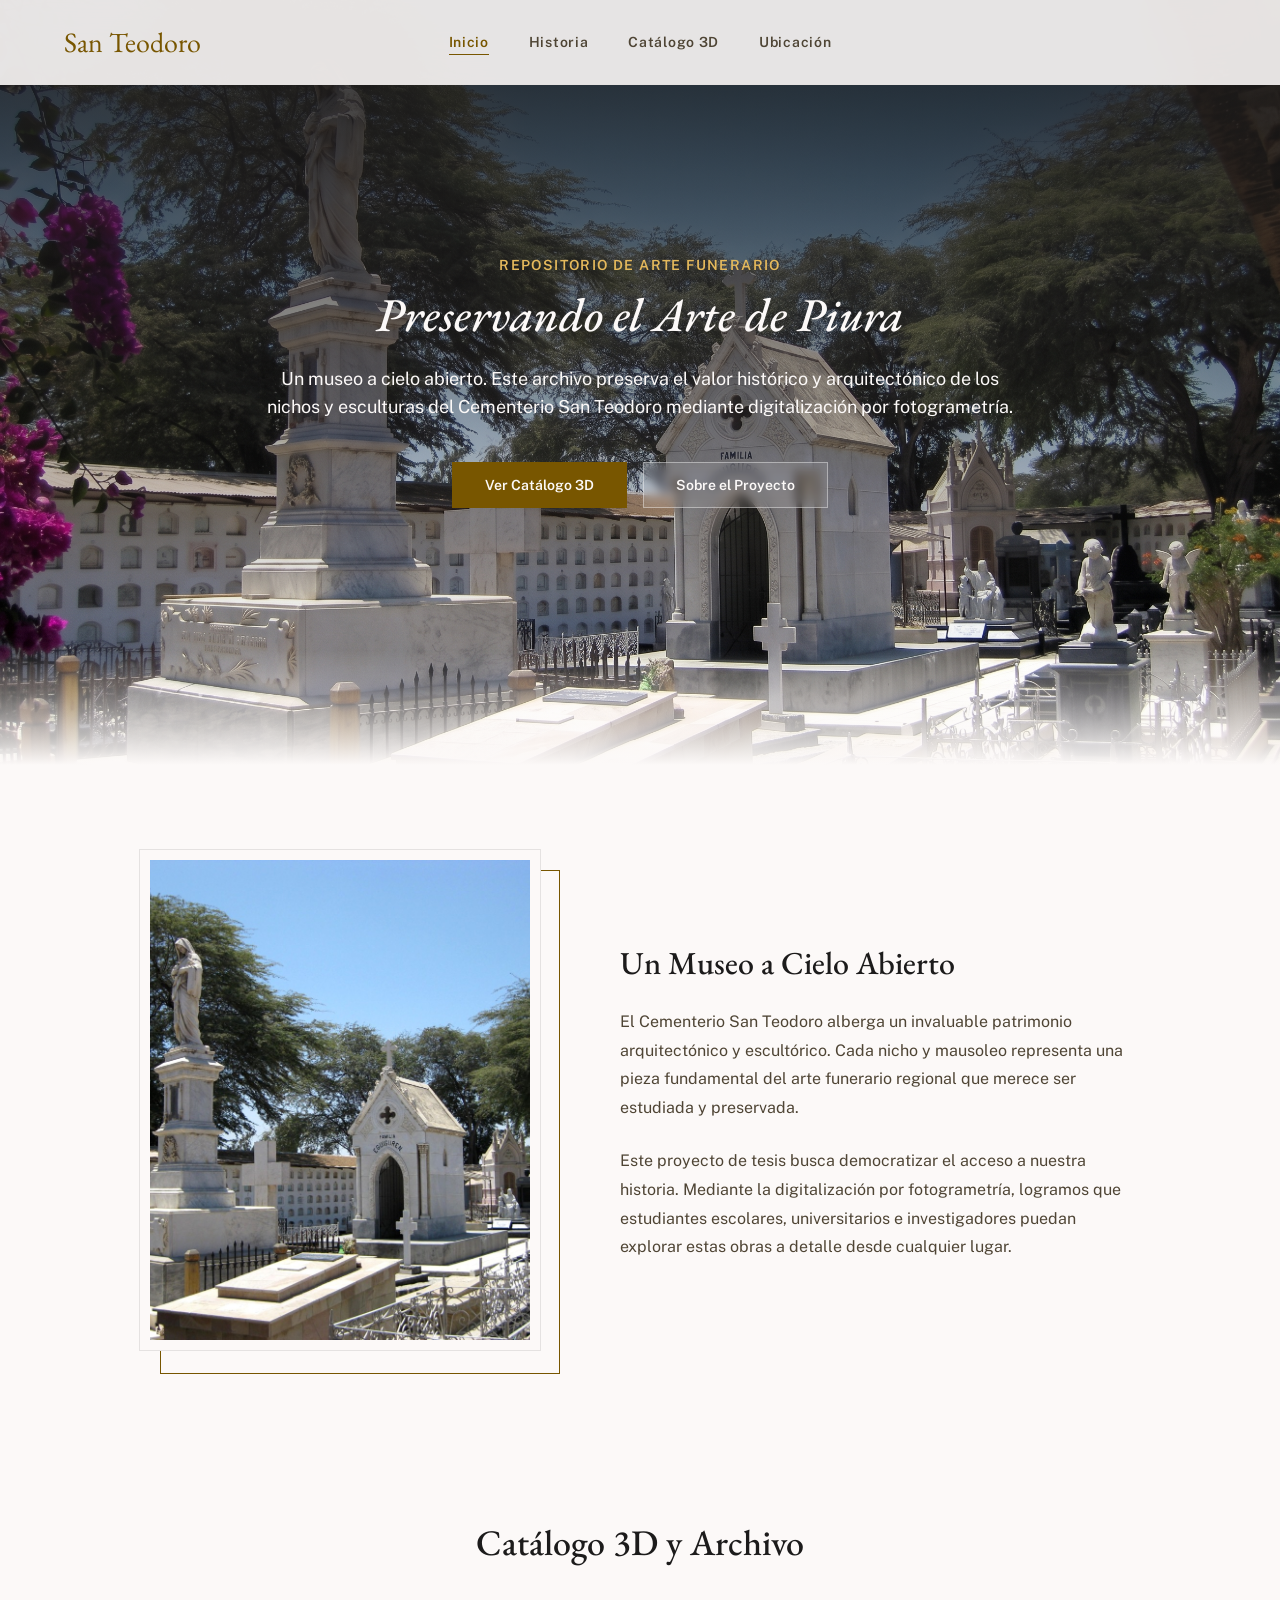
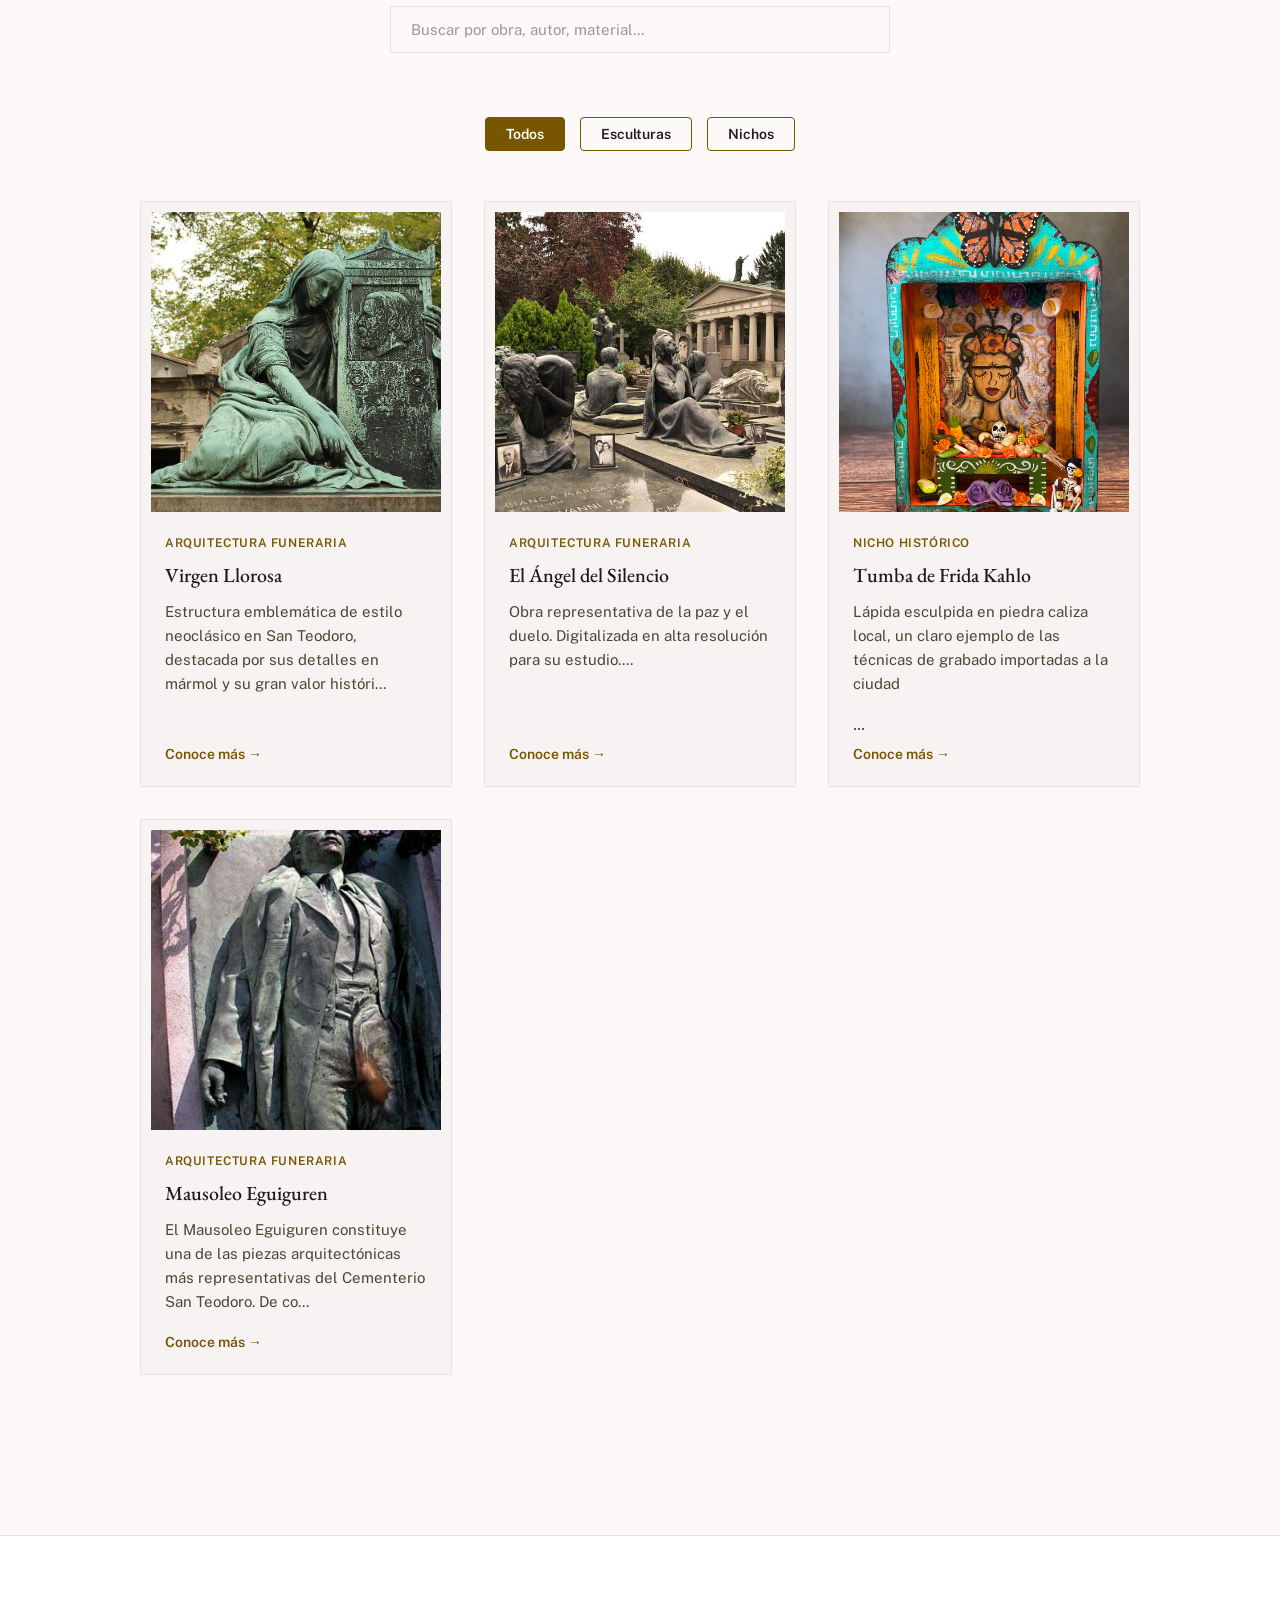
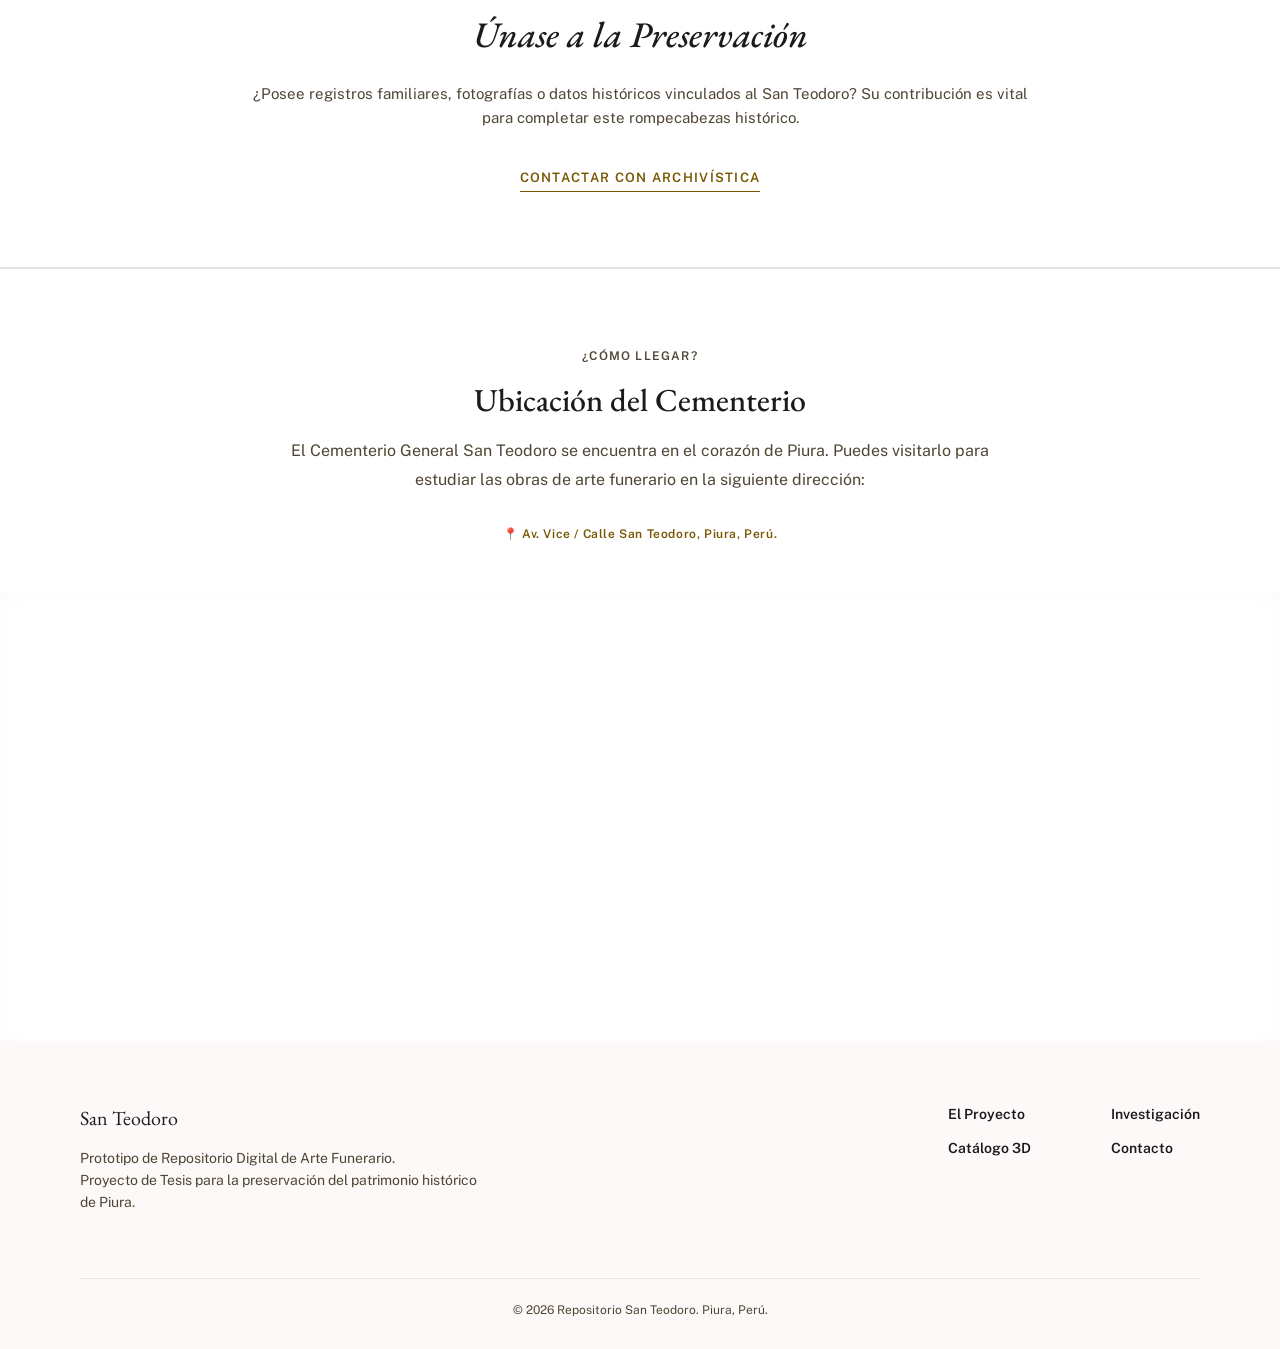
<file: index.html>
<!doctype html>
<html lang="es">
   <head>
      <meta charset="UTF-8" />
      <meta name="viewport" content="width=device-width, initial-scale=1.0" />
      <title>Archivo Digital San Teodoro</title>

      <link rel="preconnect" href="https://fonts.googleapis.com" />
      <link rel="preconnect" href="https://fonts.gstatic.com" crossorigin />
      <link
         href="https://fonts.googleapis.com/css2?family=EB+Garamond:wght@500&family=Public+Sans:wght@400;600&display=swap"
         rel="stylesheet"
      />

      <link rel="stylesheet" href="css/styles.css" />
   </head>
   <body class="grid-container">
      <header class="header">
         <div class="header__logo">San Teodoro</div>
         <nav class="header__nav nav">
            <ul class="nav__list">
               <li class="nav__item">
                  <a href="#inicio" class="nav__link nav__link--active"
                     >Inicio</a
                  >
               </li>
               <li class="nav__item">
                  <a href="#historia" class="nav__link">Historia</a>
               </li>
               <li class="nav__item">
                  <a href="#catalogo" class="nav__link">Catálogo 3D</a>
               </li>
               <li class="nav__item">
                  <a href="#location" class="nav__link">Ubicación</a>
               </li>
            </ul>
         </nav>
         <div class="header__icon"></div>
      </header>

      <main class="main">
         <section class="hero" id="inicio">
            <div class="hero__overlay"></div>
            <div class="hero__content">
               <span class="hero__label">REPOSITORIO DE ARTE FUNERARIO</span>

               <h1 class="hero__title">Preservando el Arte de Piura</h1>

               <p class="hero__text">
                  Un museo a cielo abierto. Este archivo preserva el valor
                  histórico y arquitectónico de los nichos y esculturas del
                  Cementerio San Teodoro mediante digitalización por
                  fotogrametría.
               </p>

               <div class="hero__actions">
                  <a href="#catalogo" class="btn btn--primary"
                     >Ver Catálogo 3D</a
                  >
                  <a href="#historia" class="btn btn--secondary"
                     >Sobre el Proyecto</a
                  >
               </div>
            </div>
         </section>
         <section class="about" id="historia">
            <div class="about__container">
               <div class="about__image-wrapper">
                  <div class="about__image-frame"></div>
                  <img
                     src="img/fondo.jpg"
                     alt="Vista del Cementerio San Teodoro"
                     class="about__img"
                  />
               </div>

               <div class="about__content">
                  <h2 class="about__title">Un Museo a Cielo Abierto</h2>

                  <p class="about__text">
                     El Cementerio San Teodoro alberga un invaluable patrimonio
                     arquitectónico y escultórico. Cada nicho y mausoleo
                     representa una pieza fundamental del arte funerario
                     regional que merece ser estudiada y preservada.
                  </p>

                  <p class="about__text">
                     Este proyecto de tesis busca democratizar el acceso a
                     nuestra historia. Mediante la digitalización por
                     fotogrametría, logramos que estudiantes escolares,
                     universitarios e investigadores puedan explorar estas obras
                     a detalle desde cualquier lugar.
                  </p>
               </div>
            </div>
         </section>
         <section class="catalog" id="catalogo">
            <h2 class="catalog__title">Catálogo 3D y Archivo</h2>
            <div class="catalog__search">
               <input
                  type="search"
                  id="searchInput"
                  class="search-input"
                  placeholder="Buscar por obra, autor, material..."
                  autocomplete="off"
                  aria-label="Buscar en el catálogo"
               />
            </div>
            <div class="catalog__filters">
               <button
                  class="filter-btn filter-btn--active"
                  data-filter="todos"
               >
                  Todos
               </button>
               <button class="filter-btn" data-filter="escultura">
                  Esculturas
               </button>
               <button class="filter-btn" data-filter="nicho">Nichos</button>
            </div>
            <div class="catalog__grid"></div>
         </section>
         <section class="cta">
            <div class="cta__container">
               <h2 class="cta__title">Únase a la Preservación</h2>
               <p class="cta__text">
                  ¿Posee registros familiares, fotografías o datos históricos
                  vinculados al San Teodoro? Su contribución es vital para
                  completar este rompecabezas histórico.
               </p>
               <a href="#" class="cta__link">CONTACTAR CON ARCHIVÍSTICA</a>
            </div>
         </section>
         <section class="location" id="location">
            <div class="location__header">
               <span class="catalog__subtitle">¿CÓMO LLEGAR?</span>
               <h2 class="about__title">Ubicación del Cementerio</h2>
               <p class="about__text">
                  El Cementerio General San Teodoro se encuentra en el corazón
                  de Piura. Puedes visitarlo para estudiar las obras de arte
                  funerario en la siguiente dirección:
               </p>
               <span
                  class="card__category"
                  style="margin-top: 16px; display: inline-block"
               >
                  📍 Av. Vice / Calle San Teodoro, Piura, Perú.
               </span>
            </div>

            <div class="location__map-full">
               <iframe
                  src="https://maps.google.com/maps?q=Cementerio+San+Teodoro,+Piura,+Peru&t=&z=16&ie=UTF8&iwloc=&output=embed"
                  width="100%"
                  height="450"
                  style="border: 0"
                  allowfullscreen=""
                  loading="lazy"
                  referrerpolicy="no-referrer-when-downgrade"
               >
               </iframe>
            </div>
         </section>
      </main>

      <footer class="footer">
         <div class="footer__container">
            <div class="footer__top">
               <div class="footer__brand">
                  <span class="footer__logo">San Teodoro</span>
                  <p class="footer__text">
                     Prototipo de Repositorio Digital de Arte Funerario.<br />Proyecto
                     de Tesis para la preservación del patrimonio histórico de
                     Piura.
                  </p>
               </div>

               <div class="footer__links-wrapper">
                  <ul class="footer__list">
                     <li><a href="#" class="footer__link">El Proyecto</a></li>
                     <li><a href="#" class="footer__link">Catálogo 3D</a></li>
                  </ul>
                  <ul class="footer__list">
                     <li><a href="#" class="footer__link">Investigación</a></li>
                     <li><a href="#" class="footer__link">Contacto</a></li>
                  </ul>
               </div>
            </div>

            <div class="footer__bottom">
               <span class="footer__copy"
                  >© 2026 Repositorio San Teodoro. Piura, Perú.</span
               >
            </div>
         </div>
      </footer>
      <script src="js/main.js"></script>
      <script src="js/data.js"></script>
   </body>
</html>
</file>
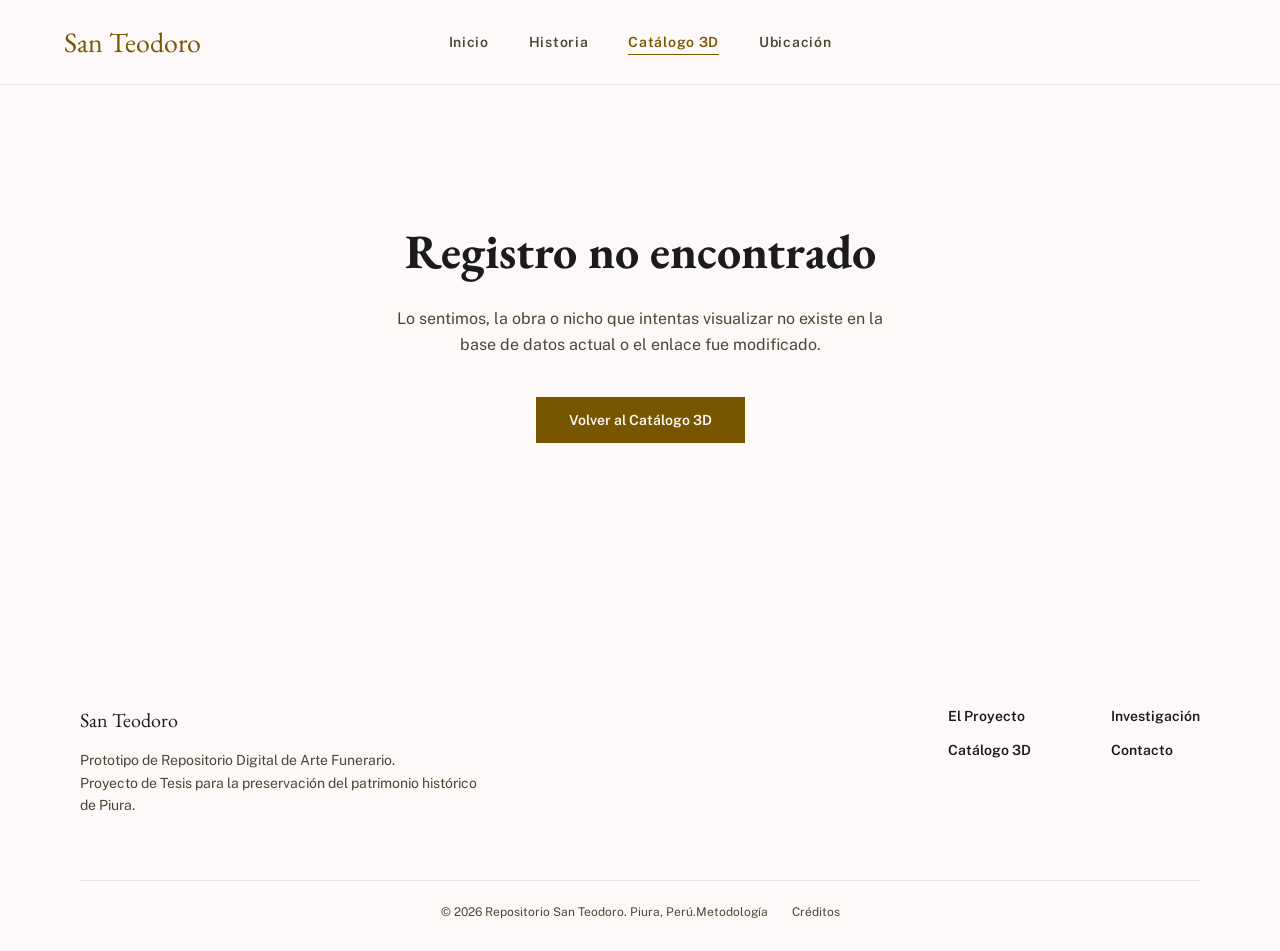
<file: nicho.html>
<!doctype html>
<html lang="es">
   <head>
      <meta charset="UTF-8" />
      <meta name="viewport" content="width=device-width, initial-scale=1.0" />
      <title>Archivo San Teodoro</title>

      <link rel="preconnect" href="https://fonts.googleapis.com" />
      <link rel="preconnect" href="https://fonts.gstatic.com" crossorigin />
      <link
         href="https://fonts.googleapis.com/css2?family=EB+Garamond:wght@500&family=Public+Sans:wght@400;600&display=swap"
         rel="stylesheet"
      />
      <link rel="stylesheet" href="css/styles.css" />
   </head>

   <body class="grid-container">
      <header class="header">
         <div class="header__logo">San Teodoro</div>
         <nav class="header__nav nav">
            <ul class="nav__list">
               <li class="nav__item">
                  <a href="index.html#inicio" class="nav__link">Inicio</a>
               </li>
               <li class="nav__item">
                  <a href="index.html#historia" class="nav__link">Historia</a>
               </li>
               <li class="nav__item">
                  <a
                     href="index.html#catalogo"
                     class="nav__link nav__link--active"
                     >Catálogo 3D</a
                  >
               </li>
               <li class="nav__item">
                  <a href="index.html#location" class="nav__link">Ubicación</a>
               </li>
            </ul>
         </nav>
         <div class="header__icon"></div>
      </header>

      <main class="main">
         <section class="narrative">
            <div class="narrative__container">
               <a href="index.html#catalogo" class="artwork__back"
                  >&larr; VOLVER AL CATÁLOGO</a
               >

               <div class="narrative__grid">
                  <div class="narrative__media"></div>

                  <div class="narrative__content">
                     <h1 class="narrative__title"></h1>
                     <span class="narrative__subtitle"></span>

                     <div class="narrative__tags">
                        <span class="tag">Siglo XIX</span>
                        <span class="tag">Nicho Histórico</span>
                     </div>

                     <div class="narrative__brief"></div>
                     <div class="narrative__story"></div>
                  </div>
               </div>
            </div>
         </section>
      </main>

      <footer class="footer">
         <div class="footer__container">
            <div class="footer__top">
               <div class="footer__brand">
                  <span class="footer__logo">San Teodoro</span>
                  <p class="footer__text">
                     Prototipo de Repositorio Digital de Arte Funerario.<br />Proyecto
                     de Tesis para la preservación del patrimonio histórico de
                     Piura.
                  </p>
               </div>
               <div class="footer__links-wrapper">
                  <ul class="footer__list">
                     <li><a href="#" class="footer__link">El Proyecto</a></li>
                     <li><a href="#" class="footer__link">Catálogo 3D</a></li>
                  </ul>
                  <ul class="footer__list">
                     <li><a href="#" class="footer__link">Investigación</a></li>
                     <li><a href="#" class="footer__link">Contacto</a></li>
                  </ul>
               </div>
            </div>
            <div class="footer__bottom">
               <span class="footer__copy"
                  >© 2026 Repositorio San Teodoro. Piura, Perú.</span
               >
               <div class="footer__legal">
                  <a href="#">Metodología</a>
                  <a href="#">Créditos</a>
               </div>
            </div>
         </div>
      </footer>

      <script src="js/data.js"></script>
      <script src="js/main.js"></script>
   </body>
</html>
</file>
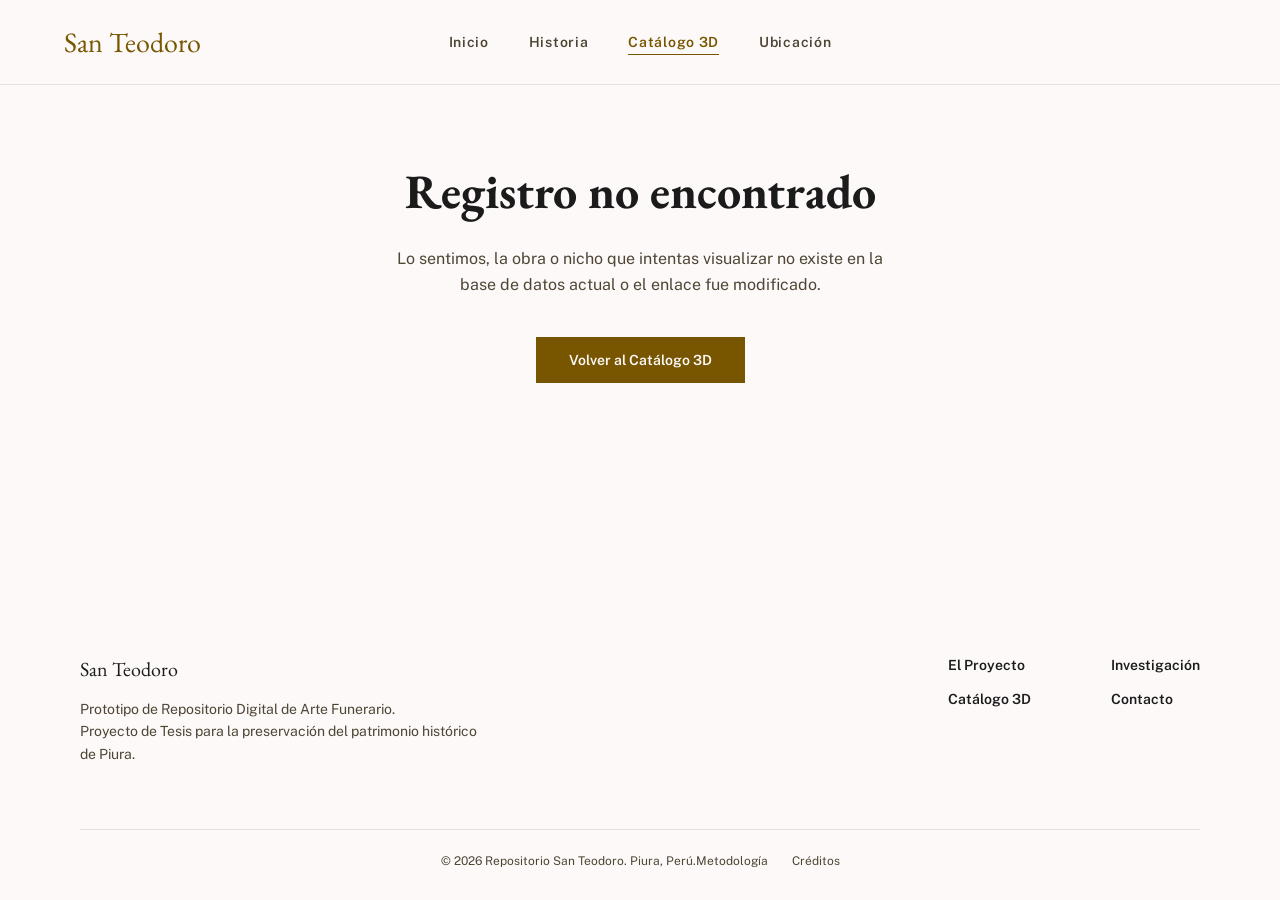
<file: obra.html>
<!doctype html>
<html lang="es">
   <head>
      <meta charset="UTF-8" />
      <meta name="viewport" content="width=device-width, initial-scale=1.0" />
      <title>Archivo San Teodoro</title>

      <link rel="preconnect" href="https://fonts.googleapis.com" />
      <link rel="preconnect" href="https://fonts.gstatic.com" crossorigin />
      <link
         href="https://fonts.googleapis.com/css2?family=EB+Garamond:wght@500&family=Public+Sans:wght@400;600&display=swap"
         rel="stylesheet"
      />
      <link rel="stylesheet" href="css/styles.css" />
   </head>

   <body class="grid-container">
      <header class="header">
         <div class="header__logo">San Teodoro</div>
         <nav class="header__nav nav">
            <ul class="nav__list">
               <li class="nav__item">
                  <a href="index.html#inicio" class="nav__link">Inicio</a>
               </li>
               <li class="nav__item">
                  <a href="index.html#historia" class="nav__link">Historia</a>
               </li>
               <li class="nav__item">
                  <a
                     href="index.html#catalogo"
                     class="nav__link nav__link--active"
                     >Catálogo 3D</a
                  >
               </li>
               <li class="nav__item">
                  <a href="index.html#location" class="nav__link">Ubicación</a>
               </li>
            </ul>
         </nav>
         <div class="header__icon"></div>
      </header>

      <main class="main">
         <section class="artwork">
            <div class="artwork__container">
               <a href="index.html" class="artwork__back"
                  >&larr; VOLVER AL CATÁLOGO</a
               >

               <div class="artwork__grid">
                  <div class="artwork__media"></div>

                  <div class="artwork__details">
                     <span class="artwork__category"></span>
                     <h1 class="artwork__title"></h1>

                     <div class="artwork__status"></div>

                     <ul class="artwork__meta">
                        <li class="meta-item">
                           <span class="meta-label">AÑO</span>
                           <span class="meta-value"></span>
                        </li>
                        <li class="meta-item">
                           <span class="meta-label">MATERIAL</span>
                           <span class="meta-value"></span>
                        </li>
                        <li class="meta-item">
                           <span class="meta-label">AUTOR</span>
                           <span class="meta-value"></span>
                        </li>
                     </ul>

                     <div class="artwork__description">
                        <h3>Reseña histórica</h3>
                        <p></p>
                     </div>
                  </div>
               </div>
            </div>
         </section>
      </main>

      <footer class="footer">
         <div class="footer__container">
            <div class="footer__top">
               <div class="footer__brand">
                  <span class="footer__logo">San Teodoro</span>
                  <p class="footer__text">
                     Prototipo de Repositorio Digital de Arte Funerario.<br />Proyecto
                     de Tesis para la preservación del patrimonio histórico de
                     Piura.
                  </p>
               </div>
               <div class="footer__links-wrapper">
                  <ul class="footer__list">
                     <li><a href="#" class="footer__link">El Proyecto</a></li>
                     <li><a href="#" class="footer__link">Catálogo 3D</a></li>
                  </ul>
                  <ul class="footer__list">
                     <li><a href="#" class="footer__link">Investigación</a></li>
                     <li><a href="#" class="footer__link">Contacto</a></li>
                  </ul>
               </div>
            </div>
            <div class="footer__bottom">
               <span class="footer__copy"
                  >© 2026 Repositorio San Teodoro. Piura, Perú.</span
               >
               <div class="footer__legal">
                  <a href="#">Metodología</a>
                  <a href="#">Créditos</a>
               </div>
            </div>
         </div>
      </footer>
      <script src="js/data.js"></script>
      <script src="js/main.js"></script>
   </body>
</html>
</file>
<file: css/styles.css>
/* ==========================================================================
   1. TOKENS DE DISEÑO (Extraídos de tu DESIGN.md)
   ========================================================================== */
:root {
   /* Paleta de Colores */
   --color-background: #fcf9f8;
   --color-text-main: #1c1b1b;
   --color-text-muted: #4f4535;
   --color-primary-gold: #785600; /* Dorado Antiguo (Para fondo claro) */
   --color-gold-light: #e5b95c; /* NUEVO: Dorado Brillante (Para fondo oscuro) */
   --color-border-marble: #e5e2e1;

   /* Tipografías */
   --font-serif: "EB Garamond", serif; /* Para Títulos */
   --font-sans: "Public Sans", sans-serif; /* Para Textos y Menús */
}

* {
   margin: 0;
   padding: 0;
   box-sizing: border-box;
}

html,
body {
   min-height: 100vh;
   background-color: var(--color-background); /* Aplicamos el tono Crema */
   color: var(--color-text-main);
   scroll-behavior: smooth;
}

/* ==========================================================================
   2. EL GRID GLOBAL (El cascarón de Dalto)
   ========================================================================== */
.grid-container {
   display: grid;
   grid-template-columns: 1fr;
   grid-template-rows: auto 1fr auto;
   min-height: 100vh;
   grid-template-areas:
      "header"
      "main"
      "footer";
}

/* ==========================================================================
   3. ESTILOS DEL HEADER REAL
   ========================================================================== */
.header {
   grid-area: header;

   /* Efecto Pergamino/Glassmorphism pedido en tu DESIGN.md */
   background-color: rgba(252, 249, 248, 0.9);
   backdrop-filter: blur(20px);
   border-bottom: 1px solid var(--color-border-marble);

   /* Lo mantenemos pegado arriba al hacer scroll */
   position: fixed;
   top: 0;
   z-index: 1000;
   width: 100%;
   left: 0;

   /* FLEXBOX: Distribuye Logo(Izq), Menú(Centro) e Ícono(Der) */
   display: flex;
   justify-content: space-between;
   align-items: center;

   /* Espaciado interno según tu regla de "Aire" (Whitespace) */
   padding: 24px 64px;

   transition:
      background-color 0.3s ease,
      padding 0.3s ease,
      box-shadow 0.3s ease;
}

/* Esta clase se agregará dinámicamente con JavaScript */
.header--scrolled {
   background-color: rgba(
      252,
      249,
      248,
      0.98
   ); /* Casi sólido para que no se mezcle con el texto al bajar */
   padding: 16px 64px; /* Lo hacemos ligeramente más delgado */
   box-shadow: 0 4px 30px rgba(0, 0, 0, 0.08); /* Le damos una sombra elegante */
}

/* El Logo a la izquierda */
.header__logo {
   font-family: var(--font-serif);
   font-size: 28px;
   color: var(--color-primary-gold);
   width: 160px;
}

.header__icon {
   width: 160px;
}

/* El Menú central */
.nav__list {
   display: flex;
   gap: 40px; /* Separación amplia y elegante entre enlaces */
   list-style: none;
}

.nav__link {
   font-family: var(--font-sans);
   font-size: 14px;
   font-weight: 600;
   color: var(--color-text-muted);
   text-decoration: none;
   letter-spacing: 0.05em;
   padding-bottom: 4px;
   transition: color 0.3s ease;
}

.nav__link:hover {
   color: var(--color-primary-gold);
}

/* El estilo de la página activa ("Inicio") con la línea dorada abajo */
.nav__link--active {
   color: var(--color-primary-gold);
   border-bottom: 1px solid var(--color-primary-gold);
}

/* El ícono a la derecha */
.header__icon svg {
   color: var(--color-primary-gold);
   cursor: pointer;
}

/* ==========================================================================
   4. HERO SECTION (Portada Principal)
   ========================================================================== */
.hero {
   position: relative; /* Necesario para posicionar el overlay (capa oscura) */
   min-height: 85vh;

   /* Imagen de fondo temporal (luego la cambias por tu foto local) */
   background-image: url("../img/fondo-cementerio.png");
   background-size: cover;
   background-position: center;

   /* FLEXBOX: Centra todo el bloque de texto */
   display: flex;
   justify-content: center;
   align-items: center;
   text-align: center;

   /* Quitamos cualquier borde o padding residual del contenedor grid anterior */
   margin: 0;
}

/* Capa de degradado (Gradient) para que el texto resalte y la imagen se funda con el fondo Crema abajo */
.hero__overlay {
   position: absolute;
   top: 0;
   left: 0;
   width: 100%;
   height: 100%;
   background: linear-gradient(
      to bottom,
      rgba(28, 27, 27, 0.85) 10%,
      /* Más oscuro arriba para que el texto blanco y dorado explote */
      rgba(28, 27, 27, 0.5) 45%,
      /* Empujamos el degradado más abajo para mostrar más foto */
      rgba(252, 249, 248, 0) 85%,
      var(--color-background) 100%
   );
   z-index: 1;
}

/* Contenedor del texto */
.hero__content {
   position: relative;
   z-index: 2; /* Lo pone por encima de la capa oscura */
   max-width: 800px;
   padding: 0 20px;
   color: var(--color-background); /* Texto claro */

   display: flex;
   flex-direction: column;
   align-items: center;
   gap: 16px; /* Espaciado entre elementos */
}

/* Tipografía de la etiqueta pequeña */
.hero__label {
   font-family: var(--font-sans);
   font-size: 14px;
   font-weight: 600;
   letter-spacing: 0.1em;
   color: var(--color-gold-light); /* Aplicamos el dorado brillante aquí */
}

/* Tipografía del título principal */
.hero__title {
   font-family: var(--font-serif);
   font-size: 47px;
   font-weight: 500;
   font-style: italic; /* Le da el toque elegante de tu captura */
   line-height: 1.1;
   margin-bottom: 8px;
}

/* Tipografía del párrafo */
.hero__text {
   font-family: var(--font-sans);
   font-size: 18px;
   line-height: 1.6;
   max-width: 750px;
   margin-bottom: 24px;
}

/* ==========================================================================
   5. BOTONES (Según DESIGN.md: 0px radius, estilo solemne)
   ========================================================================== */
.hero__actions {
   display: flex;
   gap: 16px; /* Separación entre los dos botones */
}

.btn {
   font-family: var(--font-sans);
   font-size: 14px;
   font-weight: 600;
   text-decoration: none;
   padding: 14px 32px;
   cursor: pointer;
   transition: all 0.3s ease;
   border-radius: 0; /* Clave de tu diseño: bordes completamente rectos */
}

/* Botón Principal (Fondo dorado) */
.btn--primary {
   background-color: var(--color-primary-gold);
   color: var(--color-background);
   border: 1px solid var(--color-primary-gold);
}

.btn--primary:hover,
.btn--primary:focus {
   background-color: #614600;
   border-color: #614600;
   outline: 2px solid var(--color-primary-gold); /* Ayuda visual para el teclado */
   outline-offset: 2px;
}

/* Botón Secundario (Fondo transparente / "Ghost") */
.btn--secondary {
   background-color: rgba(
      255,
      255,
      255,
      0.1
   ); /* Ligeramente blanco transparente */
   color: var(--color-background);
   backdrop-filter: blur(5px);
   border: 1px solid rgba(255, 255, 255, 0.4);
}

.btn--secondary:hover {
   background-color: rgba(255, 255, 255, 0.2);
   border-color: var(--color-background);
}

/* ==========================================================================
   PAGINACIÓN DEL CATÁLOGO
   ========================================================================== */
.catalog__pagination {
   display: flex;
   justify-content: center;
   gap: 8px;
   margin-top: 40px; /* Separación entre las tarjetas y los botones */
   width: 100%;
}

.page-btn {
   width: 40px;
   height: 40px;
   display: flex;
   justify-content: center;
   align-items: center;
   background-color: transparent;
   border: 1px solid var(--color-border-marble);
   color: var(--color-text-muted);
   font-family: var(--font-sans);
   font-size: 14px;
   font-weight: 600;
   cursor: pointer;
   transition: all 0.3s ease;
   border-radius: 0; /* Bordes rectos consistentes con tu diseño */
}

.page-btn:hover {
   border-color: var(--color-primary-gold);
   color: var(--color-primary-gold);
}

.page-btn--active {
   background-color: var(--color-primary-gold);
   border-color: var(--color-primary-gold);
   color: #ffffff;
}

/* ==========================================================================
   6. ABOUT SECTION (Un Museo a Cielo Abierto)
   ========================================================================== */
.about {
   /* Le damos bastante "aire" (espacio) arriba y abajo, según pide tu DESIGN.md */
   padding: 85px 20px;
   background-color: var(--color-background);

   /* Flexbox aquí nos sirve para centrar el contenedor principal en la pantalla */
   display: flex;
   justify-content: center;
}

.about__container {
   max-width: 1000px;
   width: 100%;

   /* FLEXBOX CARDINAL: Pone la columna de imagen y la de texto lado a lado */
   display: flex;
   align-items: center; /* Las centra verticalmente entre sí */
   gap: 80px; /* Una separación elegante entre la foto y el texto */
}

/* --- COLUMNA IZQUIERDA (Imagen) --- */
.about__image-wrapper {
   position: relative;
   flex: 0 0 40%; /* Le decimos que ocupe exactamente el 40% del ancho disponible */
}

/* La foto real de la sección Historia */
.about__img {
   position: relative;
   z-index: 2; /* Para que quede por encima del marco dorado */
   width: 100%;
   height: 500px;
   object-fit: cover; /* Para que la foto no se deforme */

   /* El efecto visual de marco de fotografía antigua */
   border: 10px solid var(--color-background);
   outline: 1px solid var(--color-border-marble);
}

/* El marco dorado decorativo desfasado */
.about__image-frame {
   position: absolute;
   top: 20px; /* Lo empuja hacia abajo */
   left: 20px; /* Lo empuja hacia la derecha */
   width: 100%;
   height: 100%;
   border: 1px solid var(--color-primary-gold);
   z-index: 1; /* Se queda por debajo de la foto */
}

/* --- COLUMNA DERECHA (Texto) --- */
.about__content {
   flex: 1; /* Le decimos que ocupe el resto del espacio disponible (el 60% restante) */
   display: flex;
   flex-direction: column;
   gap: 24px; /* Separación uniforme entre título, párrafos y estadísticas */
}

.about__title {
   font-family: var(--font-serif);
   font-size: 32px;
   font-weight: 500;
   color: var(--color-text-main);
}

.about__text {
   font-family: var(--font-sans);
   font-size: 16px;
   color: var(--color-text-muted);
   line-height: 1.8;
}

/* --- ESTADÍSTICAS --- */
.about__stats {
   display: flex;
   gap: 60px; /* Separa los dos bloques de números */
   margin-top: 20px;
   border-left: 2px solid var(--color-primary-gold); /* La línea dorada vertical a la izquierda */
   padding-left: 24px;
}

.stat {
   display: flex;
   flex-direction: column;
   gap: 4px;
}

/* .stat__number {
   font-family: var(--font-serif);
   font-size: 28px;
   color: var(--color-primary-gold);
} */

.stat__label {
   font-family: var(--font-sans);
   font-size: 14px;
   text-transform: uppercase;
   letter-spacing: 0.05em;
   font-weight: 600;
   color: var(--color-text-muted);
}

/* ==========================================================================
   7. CATALOG SECTION (Personajes Ilustres)
   ========================================================================== */
.catalog {
   /* stack-lg: Espaciado generoso entre secciones */
   padding: 80px 20px;
   background-color: var(--color-background);
   display: flex;
   flex-direction: column;
   align-items: center;
   gap: 40px; /* Distancia entre la cabecera y la cuadrícula de tarjetas */
}

/* ==========================================================================
   BUSCADOR DEL CATÁLOGO
   ========================================================================== */
.catalog__search {
   width: 100%;
   max-width: 500px;
   margin-bottom: 24px;
}

.search-input {
   width: 100%;
   padding: 14px 20px;
   font-family: var(--font-sans);
   font-size: 15px;
   color: var(--color-text-main);
   background-color: transparent;
   border: 1px solid var(--color-border-marble);
   border-radius: 0;
   outline: none;
   transition: border-color 0.3s ease;
}

.search-input:focus {
   border-color: var(--color-primary-gold);
}

.search-input::placeholder {
   color: #999;
}

/* ==========================================================================
   PERSONALIZACIÓN DE LA "X" DEL BUSCADOR (Webkit)
   ========================================================================== */
.search-input::-webkit-search-cancel-button {
   -webkit-appearance: none;
   appearance: none;
   width: 14px;
   height: 14px;
   /* El color base de la X será tu gris oscuro/marrón */
   background-color: var(--color-text-muted);
   cursor: pointer;

   /* Magia CSS: Usamos una máscara SVG para dibujar la X y pintarla con nuestro background-color */
   -webkit-mask-image: url("data:image/svg+xml;utf8,<svg xmlns='http://www.w3.org/2000/svg' viewBox='0 0 24 24' stroke='black' stroke-width='3' stroke-linecap='round' stroke-linejoin='round'><line x1='18' y1='6' x2='6' y2='18'></line><line x1='6' y1='6' x2='18' y2='18'></line></svg>");
   mask-image: url("data:image/svg+xml;utf8,<svg xmlns='http://www.w3.org/2000/svg' viewBox='0 0 24 24' stroke='black' stroke-width='3' stroke-linecap='round' stroke-linejoin='round'><line x1='18' y1='6' x2='6' y2='18'></line><line x1='6' y1='6' x2='18' y2='18'></line></svg>");

   -webkit-mask-size: cover;
   mask-size: cover;
   transition: background-color 0.3s ease;
}

/* Efecto hover: La X se vuelve dorada cuando el usuario le pasa el ratón */
.search-input::-webkit-search-cancel-button:hover {
   background-color: var(--color-primary-gold);
}

.catalog__filters {
   display: flex;
   justify-content: center;
   gap: 15px;
   margin-bottom: 10px;
}

.filter-btn {
   padding: 8px 20px;
   background-color: transparent;
   border: 1px solid var(--color-primary-gold);
   color: var(--color-text-main);
   font-family: var(--font-sans);
   font-size: 14px;
   font-weight: 600;
   border-radius: 4px;
   cursor: pointer;
   transition: all 0.3s ease;
}

.filter-btn:hover,
.filter-btn--active {
   background-color: var(--color-primary-gold);
   color: #fff;
}

/* Clase para ocultar tarjetas con JS */
.card.hidden {
   display: none;
}

.catalog__header {
   text-align: center;
   display: flex;
   flex-direction: column;
   align-items: center;
   gap: 12px;
}

.catalog__subtitle {
   font-family: var(--font-sans);
   font-size: 12px;
   font-weight: 600;
   letter-spacing: 0.1em;
   color: var(--color-text-muted);
}

.catalog__title {
   font-family: var(--font-serif);
   font-size: 36px;
   font-weight: 500;
   color: var(--color-text-main);
}

/* La línea dorada decorativa debajo del título */
.catalog__divider {
   width: 60px;
   height: 1px;
   background-color: var(--color-primary-gold);
}

/* --- LA CUADRÍCULA (CSS Grid) --- */
.catalog__grid {
   display: grid;
   /* Divide el espacio en 3 columnas exactamente iguales (1fr cada una) */
   grid-template-columns: repeat(3, 1fr);
   gap: 32px; /* Gutter exacto de tu DESIGN.md */
   max-width: 1000px; /* Ancho máximo permitido para el contenedor */
   width: 100%;
}

/* --- LA TARJETA --- */
.card {
   background-color: #f6f3f2; /* Un tono sutil para separar la tarjeta del fondo */
   border: 1px solid var(--color-border-marble); /* Línea fina Gris Mármol */
   border-radius: 0; /* Esquinas completamente rectas (0px) */

   /* FLEXBOX: Organiza el contenido interno en una columna vertical */
   display: flex;
   flex-direction: column;
   transition: border-color 0.3s ease; /* Transición suave para el hover */
}

/* Efecto interactivo del manual de estilos */
.card:hover {
   border-color: var(--color-primary-gold); /* Cambia a dorado antiguo */
}

/* Contenedor de la foto dentro de la tarjeta */
.card__image-wrapper {
   width: 100%;
   padding: 10px 10px 0 10px; /* "Aire" interno para que la imagen flote */
}

/* Imagen real de la tarjeta */
.card__img {
   width: 100%;
   height: 300px; /* La misma altura que le dimos al placeholder gris */
   object-fit: cover; /* MAGIA: Recorta la imagen automáticamente para llenar la caja sin deformarse */
   display: block; /* Evita pequeños márgenes invisibles debajo de la imagen */
}

/* Bloque de textos e información */
.card__content {
   padding: 24px;
   display: flex;
   flex-direction: column;
   gap: 12px;
   flex-grow: 1; /* Hace que el contenido se estire para que todas las tarjetas midan lo mismo */
}

/* Jerarquía Académica: Categoría en mayúsculas y dorado */
.card__category {
   font-family: var(--font-sans);
   font-size: 12px;
   font-weight: 600;
   letter-spacing: 0.05em;
   color: var(--color-primary-gold);
}

.card__name {
   font-family: var(--font-serif);
   font-size: 20px;
   font-weight: 500;
   color: var(--color-text-main);
}

.card__description {
   font-family: var(--font-sans);
   font-size: 15px;
   color: var(--color-text-muted);
   line-height: 1.6;
   margin-bottom: 8px;
}

/* Enlace "Ver Biografía" */
.card__link {
   font-family: var(--font-sans);
   font-size: 14px;
   font-weight: 600;
   color: var(--color-primary-gold);
   text-decoration: none;

   /* TRUCO FLEXBOX: Empuja automáticamente este enlace al fondo de la tarjeta, 
       haciendo que todos los enlaces queden perfectamente alineados abajo */
   margin-top: auto;

   display: inline-flex;
   align-items: center;
   transition: color 0.3s ease;
}

.card__link:hover {
   color: var(--color-text-main);
}

/* ==========================================================================
   8. CTA SECTION (Únase a la Preservación)
   ========================================================================== */
.cta {
   background-color: #ffffff; /* Blanco puro para crear una franja de contraste sutil */
   padding: 75px 20px;
   border-top: 1px solid var(--color-border-marble);
   border-bottom: 1px solid var(--color-border-marble);

   /* Flexbox para centrar el contenedor horizontalmente */
   display: flex;
   justify-content: center;
}

.cta__container {
   max-width: 800px; /* Hacemos la caja angosta para que el texto salte a dos líneas elegantes */

   /* FLEXBOX: Apila título, texto y enlace al centro */
   display: flex;
   flex-direction: column;
   align-items: center;
   text-align: center;
   gap: 24px;
}

.cta__title {
   font-family: var(--font-serif);
   font-size: 36px;
   font-style: italic; /* El toque elegante del título */
   font-weight: 500;
   color: var(--color-text-main);
}

.cta__text {
   font-family: var(--font-sans);
   font-size: 15px;
   color: var(--color-text-muted);
   line-height: 1.6;
}

/* El botón de texto sin bordes, solo con la línea inferior */
.cta__link {
   font-family: var(--font-sans);
   font-size: 13px;
   font-weight: 600;
   color: var(--color-primary-gold);
   text-decoration: none;
   text-transform: uppercase;
   letter-spacing: 0.1em;

   /* Creamos la línea inferior usando border, no underline, para mayor control */
   border-bottom: 1.5px solid var(--color-primary-gold);
   padding-bottom: 6px;
   margin-top: 16px;
   transition: all 0.3s ease;
}

.cta__link:hover {
   color: var(--color-text-main);
   border-color: var(--color-text-main);
}

/* ==========================================================================
   9. FOOTER (Pie de página)
   ========================================================================== */
.footer {
   grid-area: footer; /* Lo mantiene en su área del grid principal */
   background-color: var(--color-background);
   display: flex;
   justify-content: center;
   padding: 64px 20px 32px 20px;
}

.footer__container {
   max-width: 1120px;
   width: 100%;
   display: flex;
   flex-direction: column;
   gap: 64px; /* Separación entre el bloque de arriba y los créditos de abajo */
}

/* --- BLOQUE SUPERIOR (Marca y Links) --- */
.footer__top {
   display: flex;
   justify-content: space-between;
   align-items: flex-start;
}

.footer__brand {
   display: flex;
   flex-direction: column;
   gap: 16px;
   max-width: 400px;
}

.footer__logo {
   font-family: var(--font-serif);
   font-size: 20px;
   color: var(--color-text-main);
}

.footer__text {
   font-family: var(--font-sans);
   font-size: 14px;
   color: var(--color-text-muted);
   line-height: 1.6;
}

/* --- COLUMNAS DE ENLACES --- */
.footer__links-wrapper {
   display: flex;
   gap: 80px; /* Separación entre las dos columnas de links */
}

.footer__list {
   list-style: none;
   display: flex;
   flex-direction: column;
   gap: 16px;
   padding: 0;
   margin: 0;
}

.footer__link {
   font-family: var(--font-sans);
   font-size: 14px;
   font-weight: 600;
   color: var(--color-text-main);
   text-decoration: none;
   transition: color 0.3s ease;
}

.footer__link:hover {
   color: var(--color-primary-gold);
}

/* --- BLOQUE INFERIOR (Legales y Copyright) --- */
.footer__bottom {
   display: flex;
   justify-content: center;
   border-top: 1px solid var(--color-border-marble); /* Línea gris fina */
   padding-top: 24px;
   font-family: var(--font-sans);
   font-size: 12px;
   color: var(--color-text-muted);
}

.footer__legal {
   display: flex;
   gap: 24px;
}

.footer__legal a {
   color: inherit;
   text-decoration: none;
   transition: color 0.3s ease;
}

.footer__legal a:hover {
   color: var(--color-primary-gold);
}

/* ==========================================================================
   10. ARTWORK SECTION (Página interna de la obra)
   ========================================================================== */
.artwork {
   padding: 60px 20px 100px 20px;
   display: flex;
   justify-content: center;
}

.artwork__container {
   max-width: 1200px;
   width: 100%;
}

/* El enlace superior para regresar */
.artwork__back {
   display: inline-block;
   font-family: var(--font-sans);
   font-size: 12px;
   font-weight: 600;
   color: var(--color-text-muted);
   text-decoration: none;
   letter-spacing: 0.1em;
   margin-bottom: 40px;
   transition: color 0.3s ease;
}

.artwork__back:hover {
   color: var(--color-primary-gold);
}

/* El Grid a 2 columnas */
.artwork__grid {
   display: grid;
   /* La columna izquierda es ligeramente más ancha que la derecha */
   grid-template-columns: 1.2fr 1fr;
   gap: 60px;
   align-items: start;
}

/* --- COLUMNA IZQUIERDA (Visor 3D) --- */
.artwork__media {
   display: flex;
   flex-direction: column;
   gap: 12px;
}

.artwork__media iframe {
   background-color: #e5e2e1;
   border: 1px solid var(--color-border-marble);
}

.artwork__media-caption {
   font-family: var(--font-sans);
   font-size: 11px;
   color: var(--color-text-muted);
   letter-spacing: 0.05em;
   text-transform: uppercase;
}

/* --- COLUMNA DERECHA (Textos y Datos) --- */
.artwork__details {
   display: flex;
   flex-direction: column;
}

.artwork__category {
   font-family: var(--font-sans);
   font-size: 12px;
   font-weight: 600;
   color: var(--color-primary-gold);
   letter-spacing: 0.1em;
   margin-bottom: 8px;
}

.artwork__title {
   font-family: var(--font-serif);
   font-size: 40px;
   font-weight: 500;
   color: var(--color-text-main);
   line-height: 1.1;
   margin-bottom: 24px;
}

/* Etiqueta de Conservación */
.artwork__status {
   display: inline-flex;
   align-items: center;
   gap: 8px;
   background-color: var(--color-border-marble);
   padding: 8px 12px;
   font-family: var(--font-sans);
   font-size: 11px;
   font-weight: 600;
   color: var(--color-text-muted);
   margin-bottom: 40px;
   align-self: flex-start;
}

.status-dot {
   width: 8px;
   height: 8px;
   background-color: var(--color-primary-gold);
   border-radius: 50%;
}

/* Evolución de los Metadatos a estilo ARCA */
.artwork__meta {
   display: grid;
   grid-template-columns: 1fr 1fr; /* Dos columnas de datos */
   gap: 0 40px; /* Separación horizontal */
   border-top: 1px solid var(--color-border-marble);
   margin-bottom: 40px;
   padding: 0;
}

.meta-item {
   display: flex;
   flex-direction: column;
   gap: 8px;
   padding: 20px 0;
   border-bottom: 1px solid var(--color-border-marble);
}

.meta-label {
   font-family: var(--font-sans);
   font-size: 12px;
   font-weight: 600;
   color: var(--color-text-main); /* Más oscuro como en ARCA */
}

.meta-value {
   font-family: var(--font-sans);
   font-size: 14px;
   color: var(--color-primary-gold); /* Datos en color para resaltar */
}

/* Reseña Histórica */
.artwork__description h3 {
   font-family: var(--font-serif);
   font-size: 24px;
   font-weight: 500;
   color: var(--color-text-main);
   margin-bottom: 16px;
}

.artwork__description p {
   font-family: var(--font-sans);
   font-size: 15px;
   color: var(--color-text-muted);
   line-height: 1.8;
}

/* ==========================================================================
   12. LOCATION SECTION (Google Maps Full-Width)
   ========================================================================== */
.location {
   padding-top: 80px; /* Espacio generoso arriba */
   background-color: #ffffff; /* Fondo blanco de contraste */
   border-top: 1px solid var(--color-border-marble); /* Línea divisoria */
   display: flex;
   flex-direction: column;
   align-items: center;
   gap: 50px; /* Distancia entre el texto de arriba y el mapa */
}

/* Cabecera centrada */
.location__header {
   max-width: 800px; /* Limitamos el ancho del texto para que no se estire feo */
   width: 100%;
   text-align: center;
   padding: 0 20px;
   display: flex;
   flex-direction: column;
   align-items: center;
   gap: 16px;
}

/* Contenedor del mapa que rompe los márgenes y va de borde a borde */
.location__map-full {
   width: 100%;
   line-height: 0; /* Elimina un pequeño espacio en blanco residual debajo del iframe */
}

.location__map-full iframe {
   width: 100%;
   border-top: 1px solid var(--color-border-marble);
   border-bottom: 1px solid var(--color-border-marble);
   box-shadow: inset 0 4px 20px rgba(0, 0, 0, 0.02); /* Sombra interna sutil */
}

/* ==========================================================================
   14. NARRATIVE SECTION (Plantilla para Nichos - Estilo Revista)
   ========================================================================== */
.narrative {
   padding: 120px 20px 100px 20px;
   display: flex;
   justify-content: center;
}

.narrative__container {
   max-width: 1400px; /* Un poco más ancho para dar respiro a la imagen grande */
   width: 100%;
}

.narrative__grid {
   display: grid;
   grid-template-columns: 1fr 1fr; /* Mitad imagen, mitad texto */
   gap: 80px;
   align-items: start; /* Vital para que el sticky funcione */
}

/* La magia para que la imagen acompañe la lectura */
.narrative__media {
   position: sticky;
   top: 120px; /* Se queda pegada debajo del Header */
}

.narrative__img {
   width: 100%;
   height: auto;
   max-height: 75vh;
   object-fit: cover;
   border: 1px solid var(--color-border-marble);
}

.narrative__title {
   font-family: var(--font-serif);
   font-size: 48px;
   color: var(--color-text-main);
   line-height: 1.1;
   margin-bottom: 8px;
}

.narrative__subtitle {
   font-family: var(--font-sans);
   font-size: 24px;
   color: var(--color-text-muted);
   margin-bottom: 32px;
   display: block;
}

.narrative__tags {
   display: flex;
   gap: 12px;
   margin-bottom: 24px;
}

.tag {
   padding: 6px 16px;
   border: 1px solid var(--color-text-main);
   font-family: var(--font-sans);
   font-size: 13px;
   font-weight: 600;
}

.narrative__brief {
   font-family: var(--font-sans);
   font-size: 14px;
   line-height: 1.6;
   margin-bottom: 40px;
   padding-bottom: 24px;
   border-bottom: 1px solid var(--color-border-marble);
}

.narrative__story p {
   font-family: var(--font-serif);
   font-size: 18px; /* Letra un poco más grande para lectura prolongada */
   line-height: 1.8;
   color: var(--color-text-main);
   margin-bottom: 24px;
}

/* Letra capital (Opcional, como en el diseño de HA!) */
.dropcap {
   float: left;
   font-size: 64px;
   line-height: 48px;
   padding-top: 4px;
   padding-right: 8px;
   color: var(--color-primary-gold);
}

/* ==========================================================================
   15. DISEÑO RESPONSIVO (Tablets y Celulares)
   ========================================================================== */

/* --- TABLETS (Pantallas medianas, menos de 992px) --- */
@media (max-width: 992px) {
   /* El catálogo pasa de 3 a 2 columnas */
   .catalog__grid {
      grid-template-columns: repeat(2, 1fr);
   }

   /* La sección "Sobre el Proyecto" se apila */
   .about__container {
      flex-direction: column;
      text-align: center;
      gap: 40px;
   }

   .about__image-wrapper {
      width: 100%;
      max-width: 600px; /* Evita que la foto se vea gigantesca */
   }

   .about__stats {
      justify-content: center;
      border-left: none;
      border-top: 2px solid var(--color-primary-gold);
      padding-left: 0;
      padding-top: 24px;
   }

   /* Las páginas internas (Obras y Nichos) pasan a 1 sola columna */
   .artwork__grid,
   .narrative__grid {
      grid-template-columns: 1fr;
      gap: 40px;
   }

   /* La foto en el relato de Nichos deja de estar pegada (sticky) y fluye normal */
   .narrative__media {
      position: relative;
      top: 0;
   }
}

/* --- CELULARES (Pantallas pequeñas, menos de 768px) --- */
@media (max-width: 768px) {
   /* 1. HEADER Y NAVEGACIÓN */
   .header {
      padding: 16px 20px;
      flex-direction: column; /* Apila Logo, Menú e Icono */
      gap: 16px;
   }

   .header--scrolled {
      padding: 12px 20px;
   }

   .header__logo,
   .header__icon {
      width: auto;
      text-align: center;
   }

   .nav__list {
      gap: 16px;
      flex-wrap: wrap; /* Si no caben, bajan de línea */
      justify-content: center;
   }

   /* Ajuste para que el contenido no quede oculto detrás del header apilado */
   .hero {
      min-height: 90vh;
      padding-top: 120px;
   }

   /* 2. TIPOGRAFÍAS Y ESPACIADOS (Escalado descendente) */
   .hero__title {
      font-size: 36px;
   }
   .about__title {
      font-size: 28px;
   }
   .catalog__title {
      font-size: 30px;
   }
   .narrative__title {
      font-size: 36px;
   }
   .artwork__title {
      font-size: 32px;
   }

   /* 3. CATÁLOGO */
   /* Pasa a 1 sola columna en celulares */
   .catalog__grid {
      grid-template-columns: 1fr;
   }

   /* Los botones de filtro se vuelven envolventes */
   .catalog__filters {
      flex-wrap: wrap;
   }

   /* 4. METADATOS DE LA OBRA (ARCA) */
   /* La cuadrícula de datos (Año, Material, Autor) pasa a 1 columna */
   .artwork__meta {
      grid-template-columns: 1fr;
   }

   /* 5. FOOTER (Pie de página) */
   .footer__top {
      flex-direction: column;
      align-items: center;
      text-align: center;
      gap: 40px;
   }

   .footer__links-wrapper {
      flex-direction: column;
      gap: 32px;
   }

   .footer__list {
      align-items: center;
   }

   .footer__legal {
      flex-direction: column;
      align-items: center;
      gap: 12px;
   }
}
</file>
